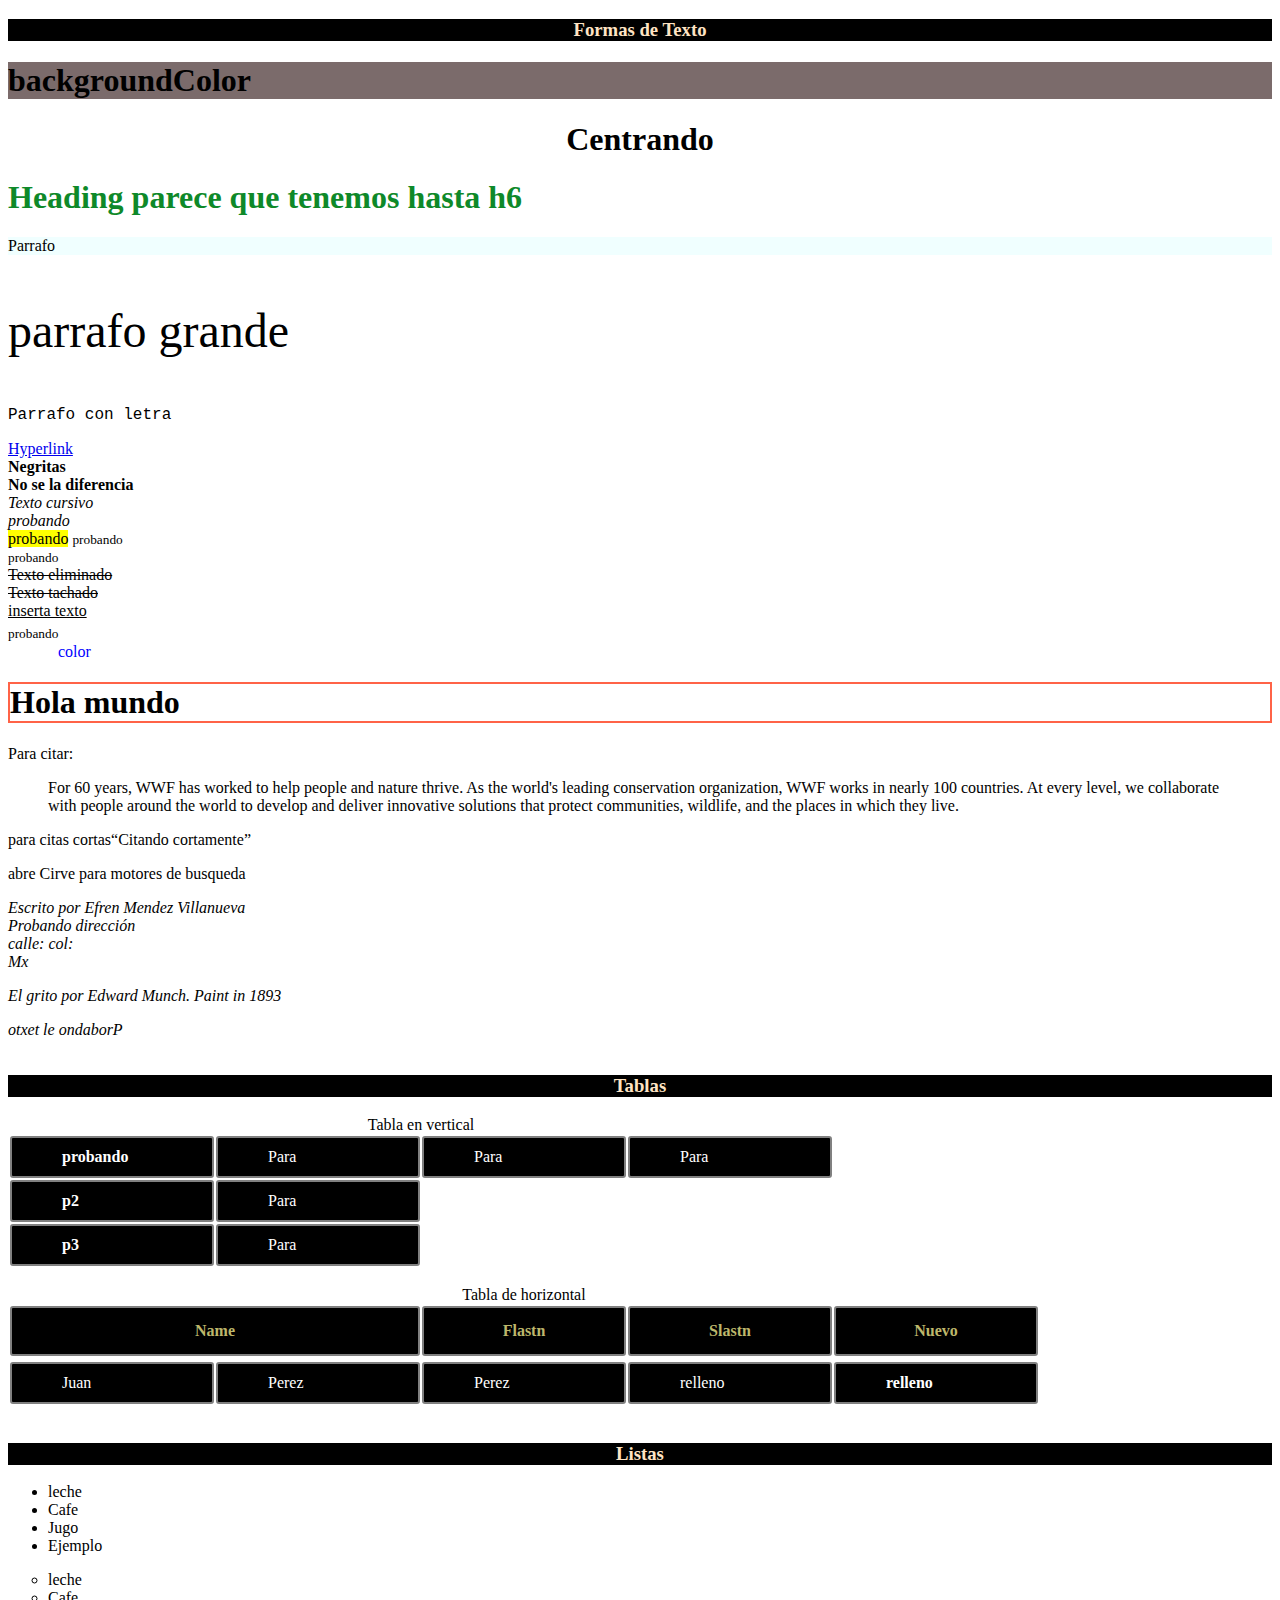
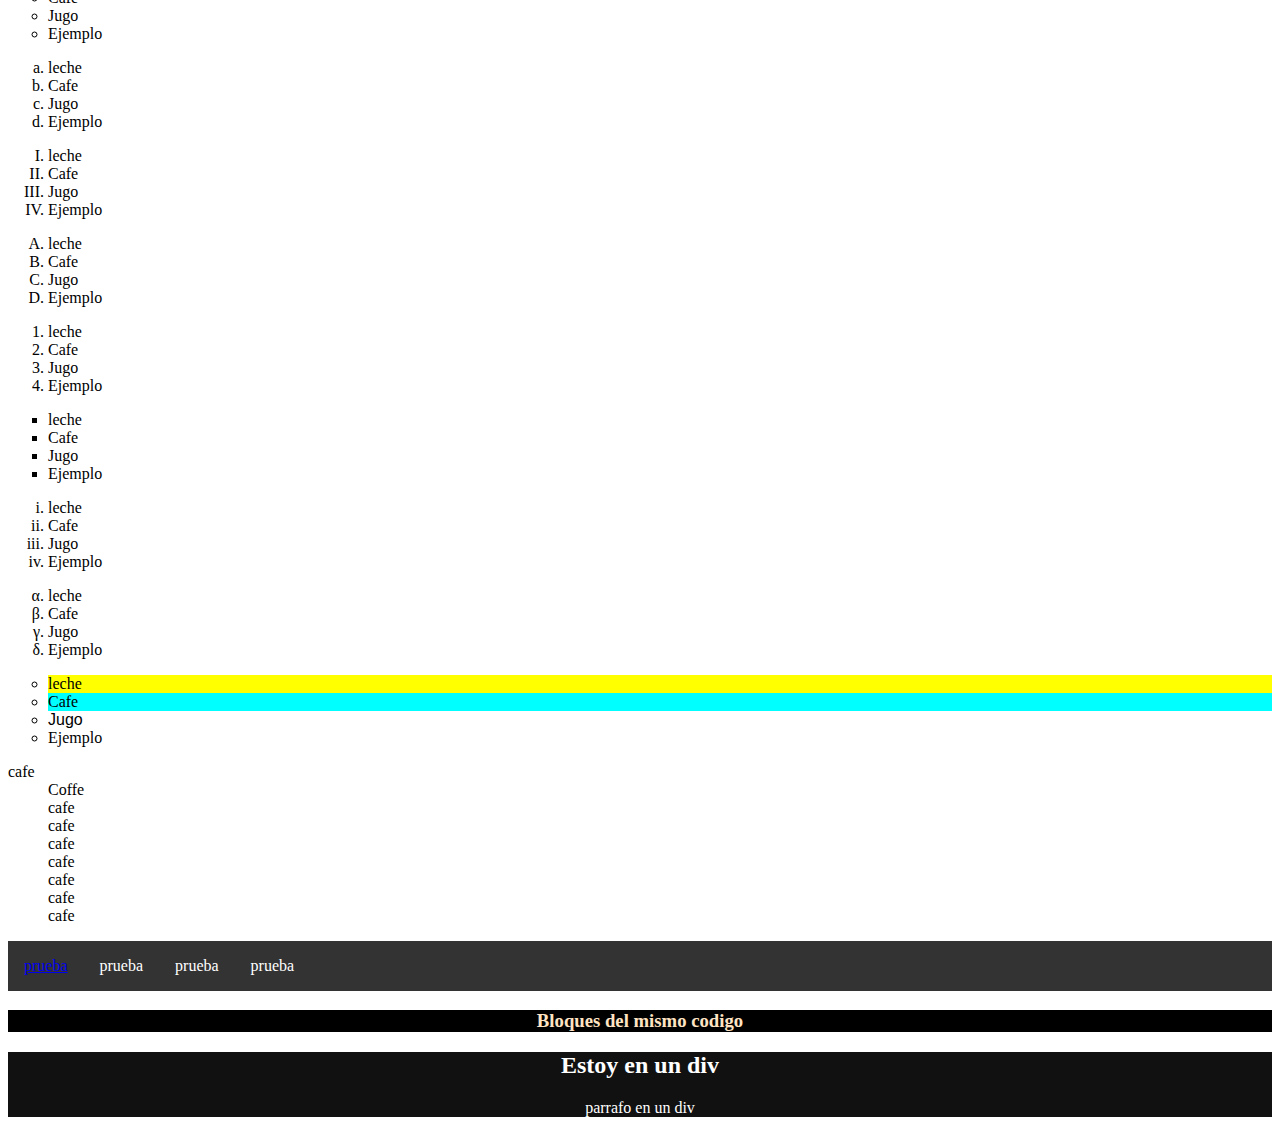
<file: Programación Web/Actividades/Estudio/html/index.html>
<!DOCTYPE html>
<html lang="es">
<head>

    <link rel="stylesheet" href="../css/styles.css">

    <style>
        r {
            color: blue;
            margin: 50px;
        }
    </style>

    <style>
        table th, td{
            width: 100px;
            border: 2px solid white;
            background-color: black;
            border-collapse: collapse;
            border-radius: 3px;
            border-color: gray;
        }
    </style>

    <style>
        th,td{
            padding-top: 10px;
            padding-bottom: 10px;
            padding-left: 50px;
            padding-right: 50px;
        
        }

    </style>
    
    

    <style>
        thead{
            height: 50px;
            width: 150px;
            text-align: center;
            color: darkkhaki;
        }
    </style>

    <style>
        tbody{
            color: white;
            text-align: left;
        }
    </style>



      <title>Tituo al lado del icono</title>
</head>
<body>
<!-- Escribiendo un comentario-->
    <h3>Formas de Texto</h3>
    <h1 style="background-color: rgb(123, 107, 107);">backgroundColor</h1>
    <h1 style="text-align:center">Centrando</h1>
    <h1 style="color: rgb(14, 137, 41);"> Heading parece que tenemos hasta h6 </h1>
    <p  style="background: azure;"> Parrafo </p>
    <p  style="font-size: 300%;">parrafo grande</p>
    <p  style="font-family: 'Courier New', Courier, monospace;">Parrafo con letra</p>
    <a  href="https://www.w3schools.com/html/html_attributes.asp">Hyperlink</a>
    <br>
    <b> Negritas</b> <br>
    <strong>No se la diferencia</strong> <br>
    <i> Texto cursivo </i> <br>
    <em> probando </em> <br>
    <mark> probando</mark>
    <small> probando  </small> <br>
    <small> probando </small> <br>
    <del> Texto eliminado</del> <br>
    <del>Texto tachado</del> <br>
    <ins>inserta texto </ins><br>
    <sub> probando</sub> <br>
    <r>color</r>
     
    <h1 style="border: 2px solid tomato;">Hola mundo</h1>

   
    <p>Para citar:</p>
    
    <blockquote cite="http://www.worldwildlife.org/who/index.html">
    For 60 years, WWF has worked to help people and nature thrive. As 
    the world's leading conservation organization, WWF works in nearly 
    100 countries. At every level, we collaborate with people around the 
    world to develop and deliver innovative solutions that protect communities, 
    wildlife, and the places in which they live.
    </blockquote>

    <p>para citas cortas<q>Citando cortamente</q></p>

    <p>abre <abbr title="abrebiatura probando"></abbr> Cirve para motores de busqueda</p>

    
<address>
Escrito por Efren Mendez Villanueva <br>
Probando dirección<br>
calle: col: <br>
Mx

<p><cite>El grito</cite> por Edward Munch. Paint in 1893</p>

<bdo dir="rtl">Probadno el texto</bdo>

</address>

<br>

<h3>Tablas</h3>
<table> <!-- Crear Tablas de forma vertical-->
    <caption>Tabla en vertical</caption> <!-- Titulo de la tabla-->
      
    <!-- Campos en negritas -->
    <tr>
        <th>probando</th>
        <td>Para</td>
        <td>Para</td>
        <td>Para</td>
    </tr>
    <tr>
        <th>p2</th>
        <td>Para</td>
    </tr>
    <tr>
        <th>p3</th>
        <td>Para</td>
    </tr>

</table>

<br>
<table>
    <caption>Tabla de horizontal</caption>
    <tr>
        <thead>
        <th colspan="2">Name</th>
        <th>Flastn </th> 
        <th>Slastn</th>
        <th>Nuevo</th>
        </thead>
    </tr> <!-- Cerramos los camos-->
    <!-- Campos en las tablas-->
    <tr>
        <tbody>
    <td>Juan</td>
    <td>Perez</td>
    <td>Perez</td>
    <td>relleno</td>
    <th>relleno</th>
        </tbody> 
    </tr>

</table>

<br>

<h3>Listas</h3>
<ul style="list-style-type: disc;">
    <li> leche </li>
    <li> Cafe </li>
    <li> Jugo </li>
    <li> Ejemplo </li>
</ul>

<ol style="list-style-type: circle">
    <li>leche</li>
    <li>Cafe</li>
    <li>Jugo</li>
    <li>Ejemplo</li>
</ol>

<ol style="list-style-type: lower-alpha">
    <li>leche</li>
    <li>Cafe</li>
    <li>Jugo</li>
    <li>Ejemplo</li>
</ol>

<ol style="list-style-type: upper-roman">
    <li>leche</li>
    <li>Cafe</li>
    <li>Jugo</li>
    <li>Ejemplo</li>
</ol>

<ol style="list-style-type: upper-latin">
    <li>leche</li>
    <li>Cafe</li>
    <li>Jugo</li>
    <li>Ejemplo</li>
</ol>

<ol style="list-style-type: symbols()">
    <li>leche</li>
    <li>Cafe</li>
    <li>Jugo</li>
    <li>Ejemplo</li>
</ol>

<ol style="list-style-type: square">
    <li>leche</li>
    <li>Cafe</li>
    <li>Jugo</li>
    <li>Ejemplo</li>
</ol>

<ol style="list-style-type: lower-roman">
    <li>leche</li>
    <li>Cafe</li>
    <li>Jugo</li>
    <li>Ejemplo</li>
</ol>

<ol style="list-style-type: lower-greek">
    <li>leche</li>
    <li>Cafe</li>
    <li>Jugo</li>
    <li>Ejemplo</li>
</ol>

<ol style="list-style-type: circle">
    <li style="background-color: yellow;">leche</li>
    <li style="background-color: aqua;">Cafe</li>
    <li style="font-family: sans-serif;">Jugo</li>
    <li>Ejemplo</li>
</ol>

<dl>
    <dt>cafe</dt>
    <dd>Coffe</dd>
    <dd>cafe</dd>
    <dd>cafe</dd>
    <dd>cafe</dd>
    <dd>cafe</dd>
    <dd>cafe</dd>
    <dd>cafe</dd>
    <dd>cafe</dd>   
</dl>

<ul class="lista">
    <li class="abc"><a href="#a">prueba</a></li>  <!-- Para ir a otra pagina -->
    <li class="abc">prueba</li>
    <li class="abc">prueba</li>
    <li class="abc">prueba</li>
</ul>

<h3>Bloques del mismo codigo </h3>
 <!-- Bloques para el mismo/Encapsular-->
<div class="div1">
<h2>Estoy en un div</h2>
<p>parrafo en un div</p>
</div>

</body>
</html>
</file>
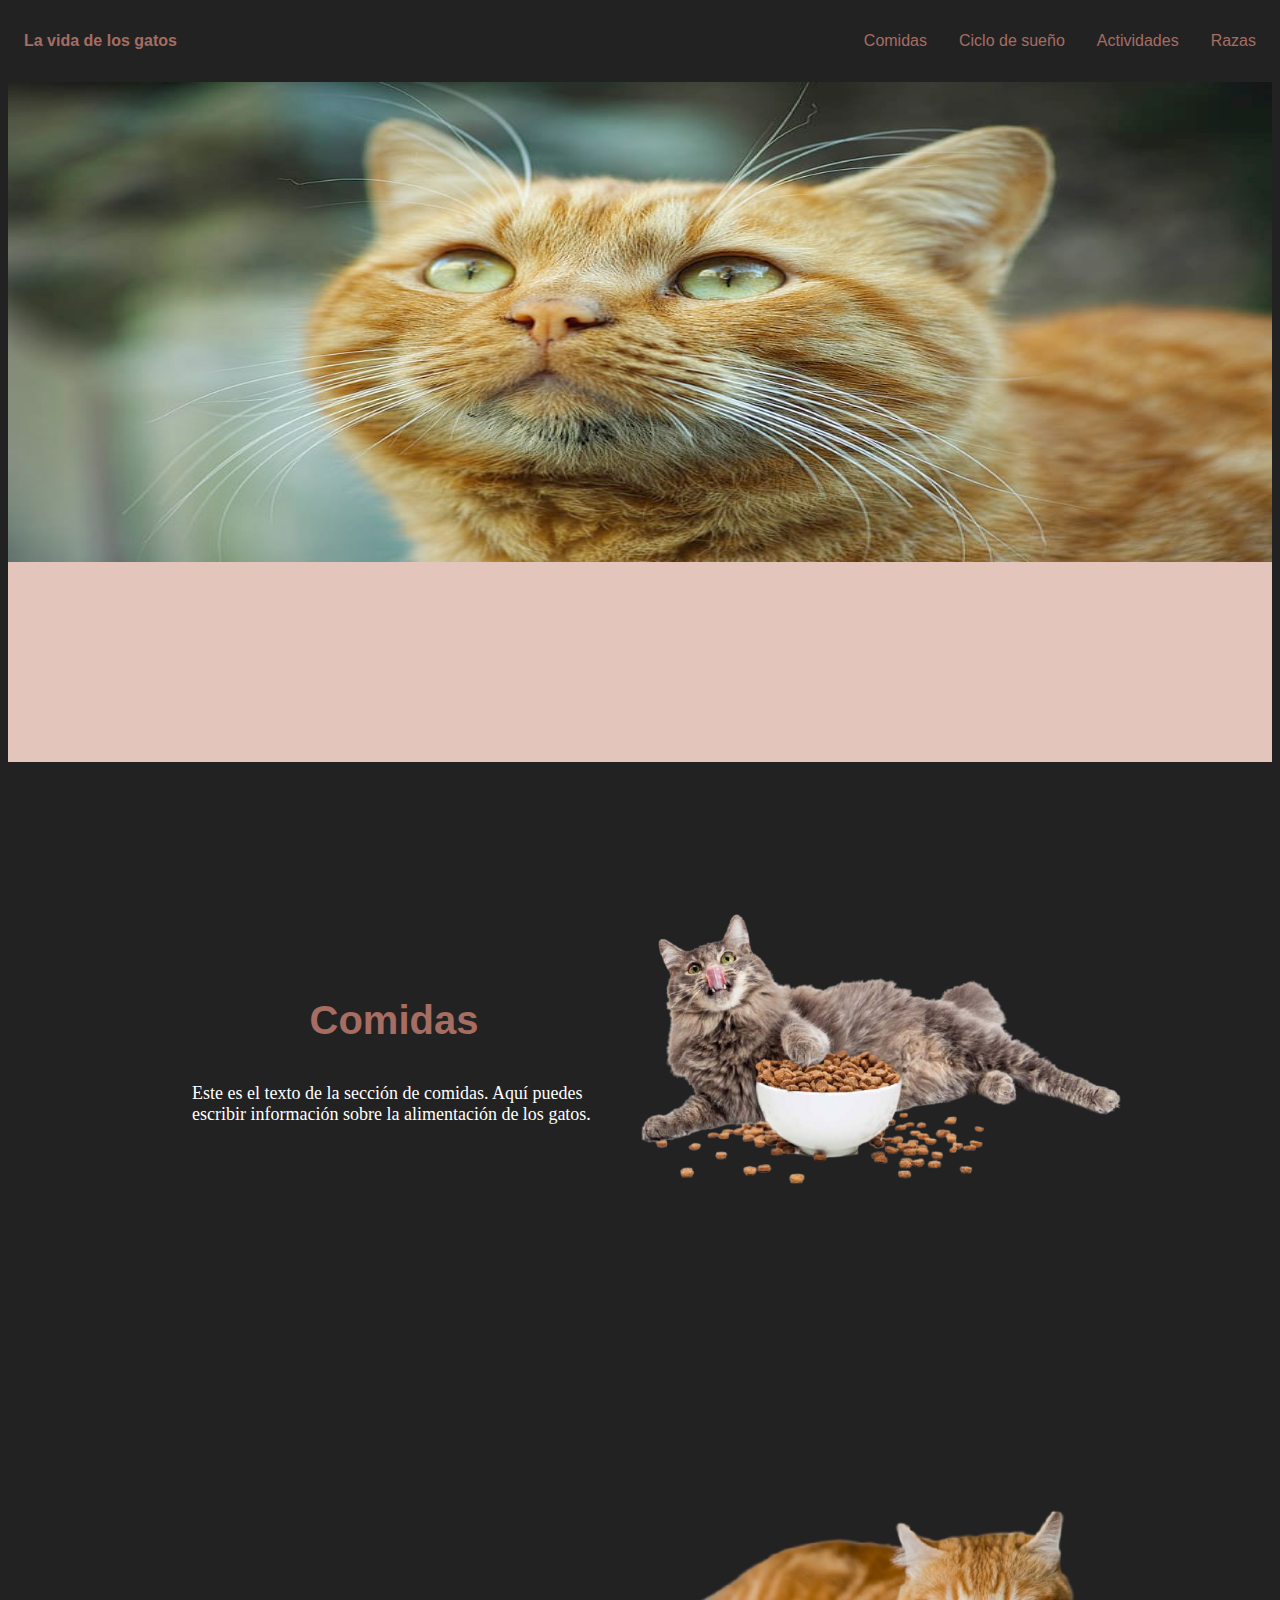
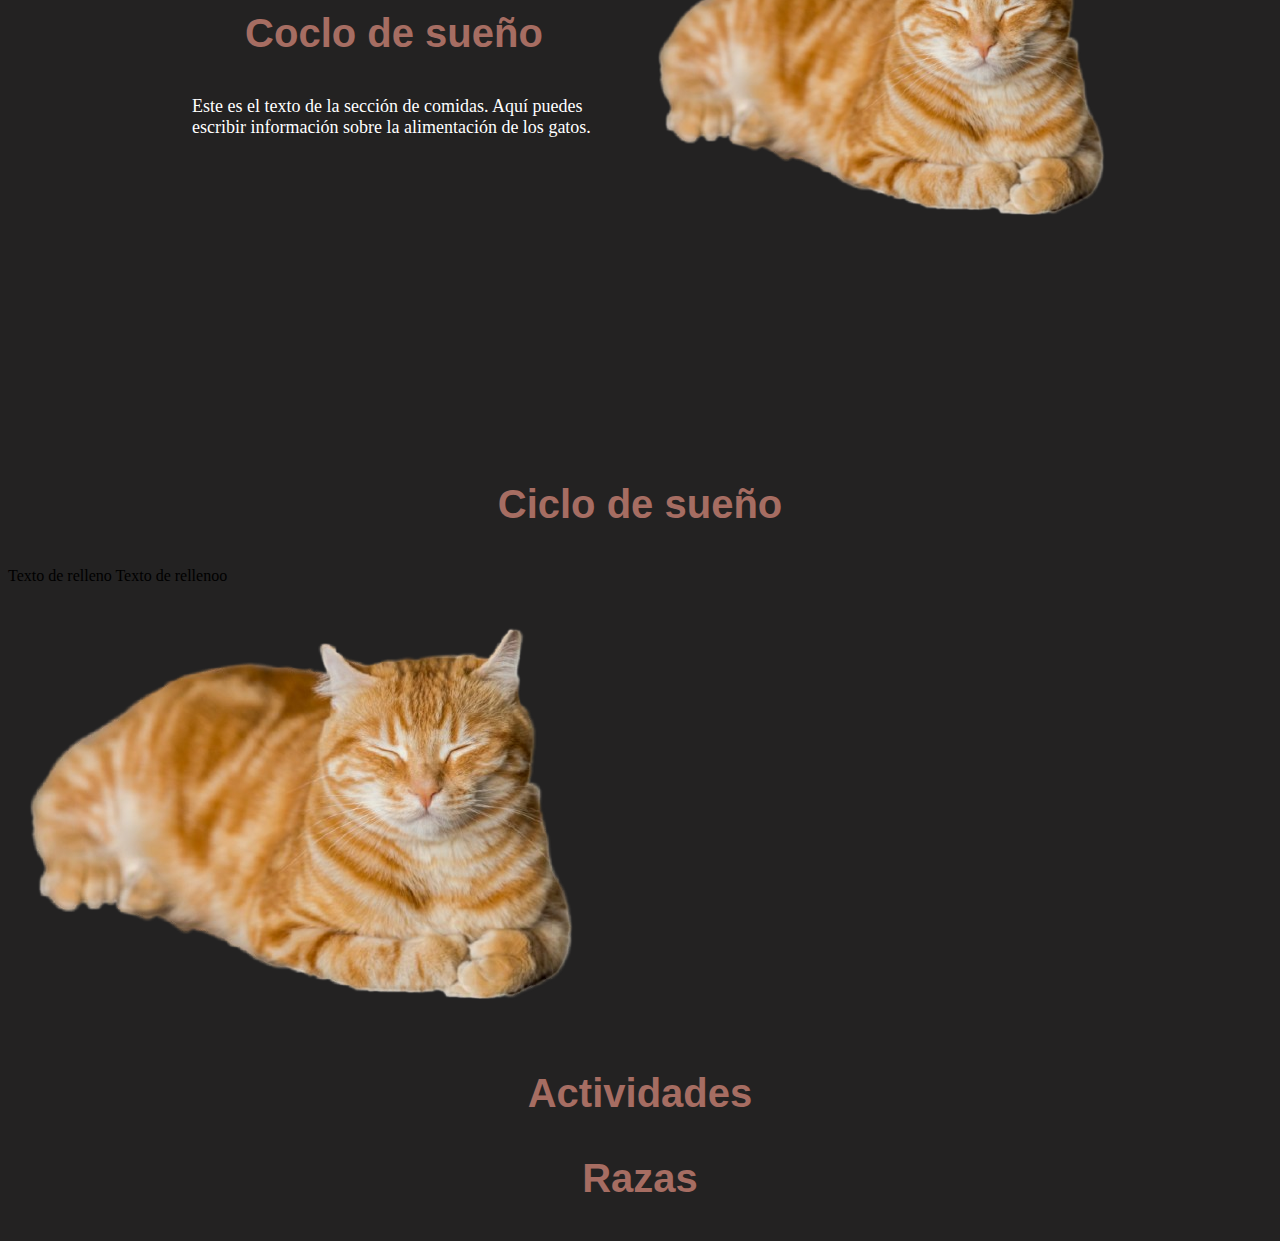
<file: Programación Web/Actividades/Menu/html/index.html>
<!DOCTYPE html>
<html lang="en">
<head>
    <meta charset="UTF-8">
    <meta name="viewport" content="width=device-width, initial-scale=1.0">
    <title>La vida de los gatos</title>
    <link rel="stylesheet" href="../css/Styles.css">
</head>
<body>

<header>
    
    <ul class="lista">
         <li class="abc1">La vida de los gatos</li>
        <li class="abc"><a href="#Comidas">Comidas</a></li>  <!-- Para ir a otra pagina -->
        <li class="abc"><a href="#Ciclo de sueño">Ciclo de sueño</a></li>
        <li class="abc"><a href="#Actividades">Actividades</a></li>
        <li class="abc"><a href="#Razas">Razas</a></li>
     </ul>

    <img src="../Imagenes/Gato_Naranja.jpg" alt="Libro" class="gatoImagen">
</header>
    <div class="Zona"></div>

    <section id="Comidas">
        <div class="contenedor-comidas">
            <div class="texto-contenedor">
                <h3 class="tituloComida">Comidas</h3> 
                <p class="textoComida">Este es el texto de la sección de comidas. Aquí puedes escribir información sobre la alimentación de los gatos.</p>
            </div>
            <img src="../Imagenes/gato_comida.png" alt="Gato comiendo" class="gatoComida"> 
        </div>
    </section>

    <section id="Ciclo de sueño">
        <div class="contenedor-dormido">
            <div class="texto-dormido">
                <h3 class="titulodormido">Coclo de sueño</h3> 
                <p class="textodormido">Este es el texto de la sección de comidas. Aquí puedes escribir información sobre la alimentación de los gatos.</p>
            </div>
            <img src="../Imagenes/gato_durmiendo.png" alt="Gato durmiendo" class="gatodormido"> 
        </div>
    </section>
    
    

   <br><br><br> 
    <section id="Ciclo de sueño">
        <h3>Ciclo de sueño</h3>
        <p>Texto de relleno Texto de rellenoo</p>
        <img src="../Imagenes/gato_durmiendo.png" alt="Libro" class="gatoDurmiendo">
    </section>

    <section id="Actividades">
        <h3>Actividades</h3>
    </section>

    <section id="Razas">
        <h3>Razas</h3>
    </section>

</body>
</html>
</file>
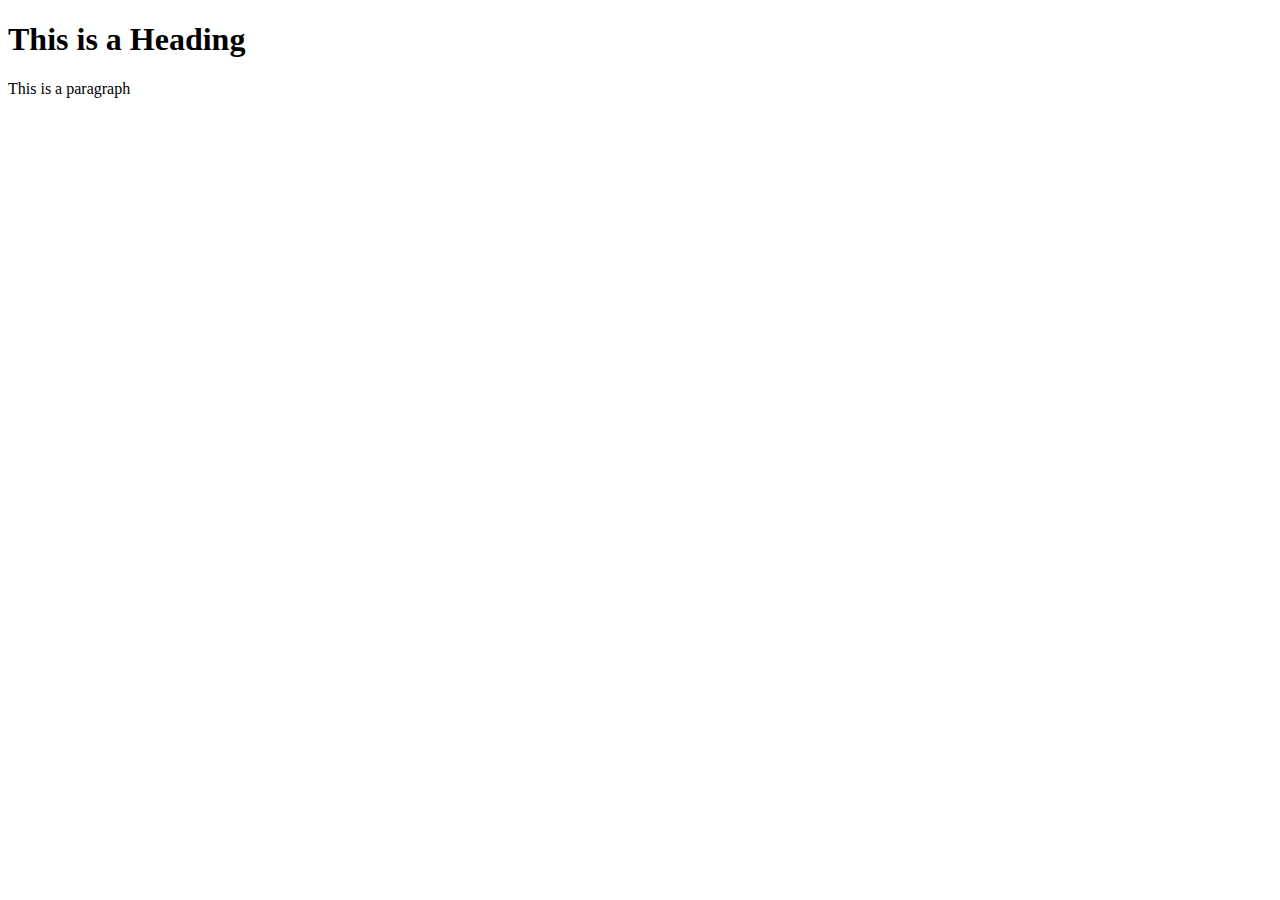
<file: Programación Web/Actividades/Clase/05_02/HTML/index.html>
<!DOCTYPE html>
<html>
    <head>
        <title>Kopi</title>
        <link rel="icon" type="imagen/x-icon"
        href="Imagenes/favicon3.png">
    </head>
    <body>
        <h1> This is a Heading</h1>
        <p>This is a paragraph</p>
    </body>
</html>
</file>
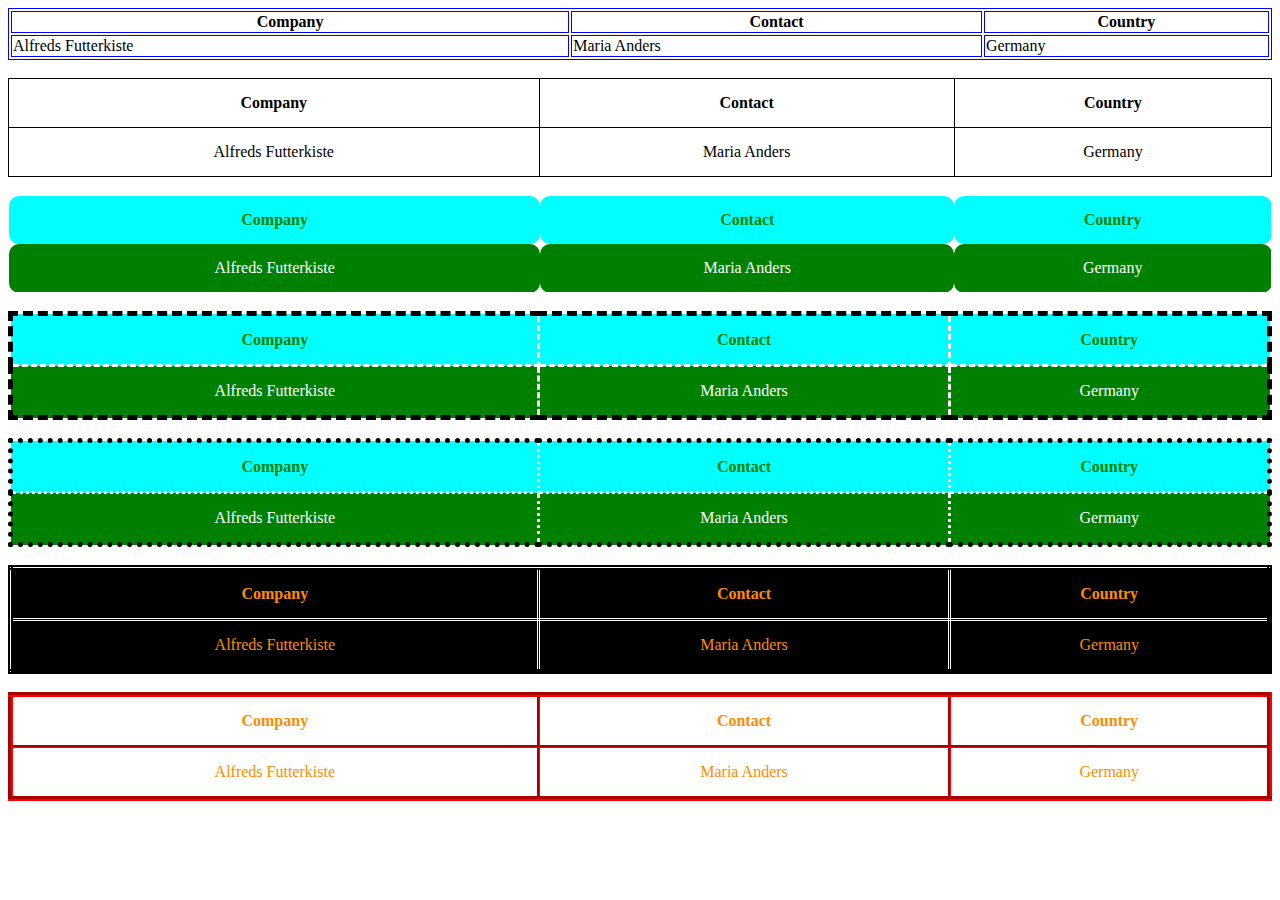
<file: Programación Web/Actividades/Clase/12_02_Tablas/html/index.html>
<!DOCTYPE html>
<html lang="en">

<head>
    <meta charset="UTF-8">
    <meta name="viewport" content="width=device-width, initial-scale=1.0">
    <title>Tablas con Estilos</title>
    <link rel="stylesheet" href="../css/styles.css">
</head>

<body>

    <!-- Primera tabla -->
    <table class="tabla-1">
        <thead class="thead-1">
            <tr>
                <th>Company</th>
                <th>Contact</th>
                <th>Country</th>
            </tr>
        </thead>
        <tbody class="tbody-1">
            <tr>
                <td>Alfreds Futterkiste</td>
                <td>Maria Anders</td>
                <td>Germany</td>
            </tr>
        </tbody>
    </table>

    <br>

    <!-- Segunda tabla -->
    <table class="tabla-2">
        <thead class="thead-2">
            <tr>
                <th>Company</th>
                <th>Contact</th>
                <th>Country</th>
            </tr>
        </thead>
        <tbody class="tbody-2">
            <tr>
                <td>Alfreds Futterkiste</td>
                <td>Maria Anders</td>
                <td>Germany</td>
            </tr>
        </tbody>
    </table>

    <br>
        <!-- tercera tabla  -->
        <table class="tabla-3">
            <thead class="thead-3">
                <tr>
                    <th>Company</th>
                    <th>Contact</th>
                    <th>Country</th>
                </tr>
            </thead>
            <tbody class="tbody-3">
                <tr>
                    <td>Alfreds Futterkiste</td>
                    <td>Maria Anders</td>
                    <td>Germany</td>
                </tr>
            </tbody>
        </table>

        <br>
        <!-- cuarta tabla  -->
        <table class="tabla-4">
            <thead class="thead-4">
                <tr>
                    <th>Company</th>
                    <th>Contact</th>
                    <th>Country</th>
                </tr>
            </thead>
            <tbody class="tbody-4">
                <tr>
                    <td>Alfreds Futterkiste</td>
                    <td>Maria Anders</td>
                    <td>Germany</td>
                </tr>
            </tbody>
        </table>

        
        <br>
        <!-- 5 tabla  -->
        <table class="tabla-5">
            <thead class="thead-5">
                <tr>
                    <th>Company</th>
                    <th>Contact</th>
                    <th>Country</th>
                </tr>
            </thead>
            <tbody class="tbody-5">
                <tr>
                    <td>Alfreds Futterkiste</td>
                    <td>Maria Anders</td>
                    <td>Germany</td>
                </tr>
            </tbody>
        </table>

        <br>
        <!-- 6 tabla  -->
        <table class="tabla-6">
            <thead class="thead-6">
                <tr>
                    <th>Company</th>
                    <th>Contact</th>
                    <th>Country</th>
                </tr>
            </thead>
            <tbody class="tbody-6">
                <tr>
                    <td>Alfreds Futterkiste</td>
                    <td>Maria Anders</td>
                    <td>Germany</td>
                </tr>
            </tbody>
        </table>
        <br>
        
        <!-- 7 tabla  -->
        <table class="tabla-7">
            <thead class="thead-7">
                <tr>
                    <th>Company</th>
                    <th>Contact</th>
                    <th>Country</th>
                </tr>
            </thead>
            <tbody class="tbody-7">
                <tr>
                    <td>Alfreds Futterkiste</td>
                    <td>Maria Anders</td>
                    <td>Germany</td>
                </tr>
            </tbody>
        </table>


</body>
</html>
</file>
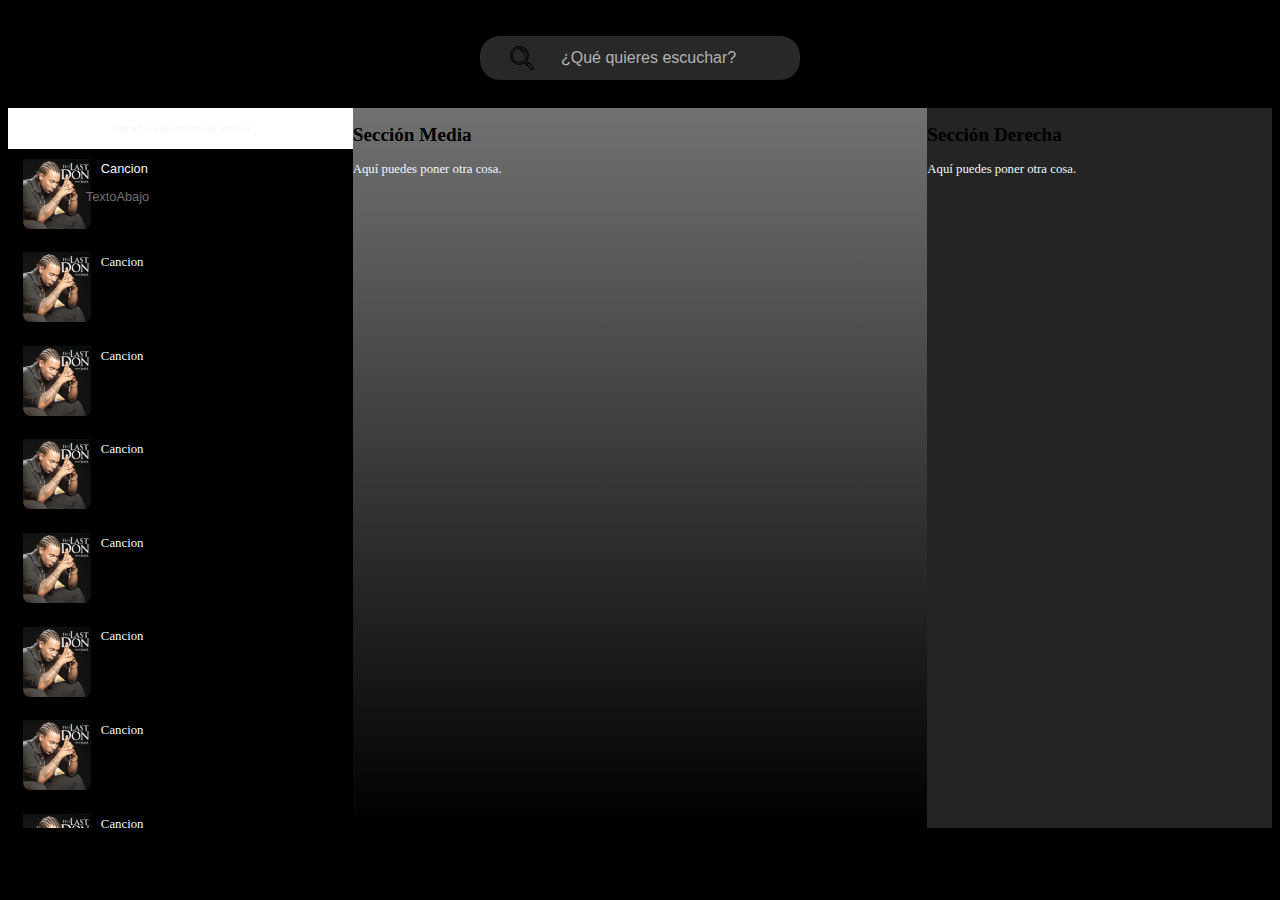
<file: Programación Web/Actividades/Clase/Responsivo/html/index.html>
<!DOCTYPE html>
<html lang="es">
<head>
    <meta charset="UTF-8">
    <meta name="viewport" content="width=device-width, initial-scale=1.0">
    <title>División de pantalla</title>
    <link rel="stylesheet" href="../css/style.css">
    <script src="../javaScript/myScript.js"></script>
</head>

<body>
        <!-- head  -->
    <div class="contenedorhead">
        <div class="search-container">
            <img src="../Imagenes/loupe.png" alt="Italian Trulli" class="lupa">
            <input type="text" placeholder="¿Qué quieres escuchar?" />
        </div>
    </div>

            <!-- body  -->
    <div class="contenedor">

        <div class="izquierda">

            <div class="contenedor-arriba">
                <p>soy el contenedor de arriba</p>

            </div>

            <div class="objetos">

                <div class="objeto1">
                    <img src="../Imagenes/Dile.png" alt="Libro" class="fotoImagen">
 
                    <p class="Texto">Cancion</p>
                    <p class="TextoAbajo"><br>TextoAbajo</p>
                </div> 

                <div class="objeto1">
                    <img src="../Imagenes/Dile.png" alt="Libro" class="fotoImagen">
 
                    <p>Cancion</p>>
                </div>

                <div class="objeto1">
                    <img src="../Imagenes/Dile.png" alt="Libro" class="fotoImagen">
 
                    <p>Cancion</p>>

                </div> 
                <div class="objeto1">
                    <img src="../Imagenes/Dile.png" alt="Libro" class="fotoImagen">
 
                    <p>Cancion</p>>

                </div> 
                <div class="objeto1">
                    <img src="../Imagenes/Dile.png" alt="Libro" class="fotoImagen">
 
                    <p>Cancion</p>>

                </div> 
                <div class="objeto1">
                    <img src="../Imagenes/Dile.png" alt="Libro" class="fotoImagen">
 
                    <p>Cancion</p>>

                </div> 
                <div class="objeto1">
                    <img src="../Imagenes/Dile.png" alt="Libro" class="fotoImagen">
 
                    <p>Cancion</p>>

                </div> 
                <div class="objeto1">
                    <img src="../Imagenes/Dile.png" alt="Libro" class="fotoImagen">
 
                    <p>Cancion</p>>

                </div> 
                <div class="objeto1">
                    <img src="../Imagenes/Dile.png" alt="Libro" class="fotoImagen">
 
                    <p>Cancion</p>>

                </div> 
                
            </div>
        </div>

        <div class="medio">
            <h2>Sección Media</h2>
            <p>Aquí puedes poner otra cosa.</p>
        </div>

        <div class="derecha">
            <h2>Sección Derecha</h2>
            <p>Aquí puedes poner otra cosa.</p>
        </div>
    </div>

            <!-- foot  -->

    <footer>
        <div class="foot">
         </div>
    </footer>
  
</body>
</html>
</file>
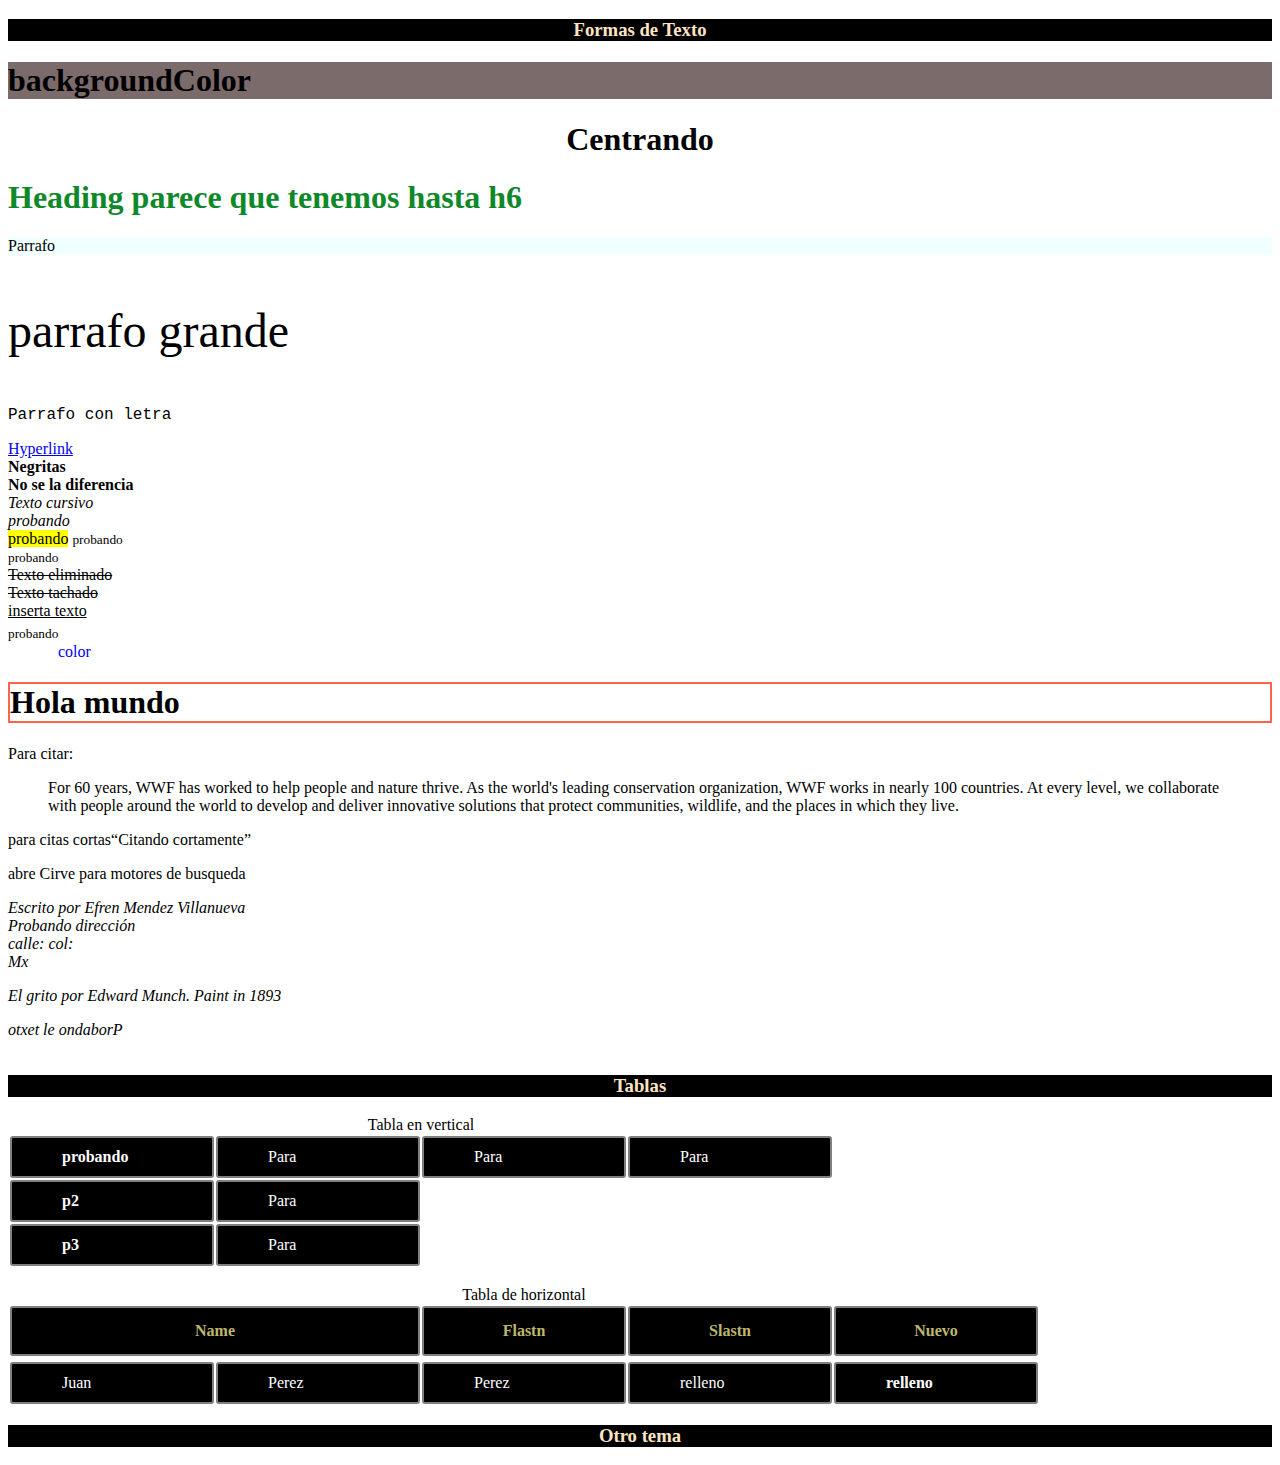
<file: Programación Web/Actividades/Estudio/estudio.html>
<!DOCTYPE html>
<html lang="es">
<head>
    <style>
        r {
            color: blue;
            margin: 50px;
        }
    </style>

    <style>
        table th, td{
            width: 100px;
            border: 2px solid white;
            background-color: black;
            border-collapse: collapse;
            border-radius: 3px;
            border-color: gray;
        }
    </style>

    <style>
        th,td{
            padding-top: 10px;
            padding-bottom: 10px;
            padding-left: 50px;
            padding-right: 50px;
        
        }

    </style>
    
    <style>
        h3 {
            text-align: center;
            color: bisque;
            background-color: black;
        }
    </style>

    <style>
        thead{
            height: 50px;
            width: 150px;
            text-align: center;
            color: darkkhaki;
        }
    </style>

    <style>
        tbody{
            color: white;
            text-align: left;
        }
    </style>



      <title>Tituo al lado del icono</title>
</head>
<body>
<!-- Escribiendo un comentario-->
    <h3>Formas de Texto</h3>
    <h1 style="background-color: rgb(123, 107, 107);">backgroundColor</h1>
    <h1 style="text-align:center">Centrando</h1>
    <h1 style="color: rgb(14, 137, 41);"> Heading parece que tenemos hasta h6 </h1>
    <p  style="background: azure;"> Parrafo </p>
    <p  style="font-size: 300%;">parrafo grande</p>
    <p  style="font-family: 'Courier New', Courier, monospace;">Parrafo con letra</p>
    <a  href="https://www.w3schools.com/html/html_attributes.asp">Hyperlink</a>
    <br>
    <b> Negritas</b> <br>
    <strong>No se la diferencia</strong> <br>
    <i> Texto cursivo </i> <br>
    <em> probando </em> <br>
    <mark> probando</mark>
    <small> probando  </small> <br>
    <small> probando </small> <br>
    <del> Texto eliminado</del> <br>
    <del>Texto tachado</del> <br>
    <ins>inserta texto </ins><br>
    <sub> probando</sub> <br>
    <r>color</r>
     
    <h1 style="border: 2px solid tomato;">Hola mundo</h1>

   
    <p>Para citar:</p>
    
    <blockquote cite="http://www.worldwildlife.org/who/index.html">
    For 60 years, WWF has worked to help people and nature thrive. As 
    the world's leading conservation organization, WWF works in nearly 
    100 countries. At every level, we collaborate with people around the 
    world to develop and deliver innovative solutions that protect communities, 
    wildlife, and the places in which they live.
    </blockquote>

    <p>para citas cortas<q>Citando cortamente</q></p>

    <p>abre <abbr title="abrebiatura probando"></abbr> Cirve para motores de busqueda</p>

    
<address>
Escrito por Efren Mendez Villanueva <br>
Probando dirección<br>
calle: col: <br>
Mx

<p><cite>El grito</cite> por Edward Munch. Paint in 1893</p>

<bdo dir="rtl">Probadno el texto</bdo>

</address>

<br>

<h3>Tablas</h3>
<table> <!-- Crear Tablas de forma vertical-->
    <caption>Tabla en vertical</caption> <!-- Titulo de la tabla-->
      
    <!-- Campos en negritas -->
    <tr>
        <th>probando</th>
        <td>Para</td>
        <td>Para</td>
        <td>Para</td>
    </tr>
    <tr>
        <th>p2</th>
        <td>Para</td>
    </tr>
    <tr>
        <th>p3</th>
        <td>Para</td>
    </tr>

</table>

<br>
<table>
    <caption>Tabla de horizontal</caption>
    <tr>
        <thead>
        <th colspan="2">Name</th>
        <th>Flastn </th> 
        <th>Slastn</th>
        <th>Nuevo</th>
        </thead>
    </tr> <!-- Cerramos los camos-->
    <!-- Campos en las tablas-->
    <tr>
        <tbody>
    <td>Juan</td>
    <td>Perez</td>
    <td>Perez</td>
    <td>relleno</td>
    <th>relleno</th>
        </tbody> 
    </tr>

</table>

<h3>Otro tema</h3>
</body>
</html>
</file>
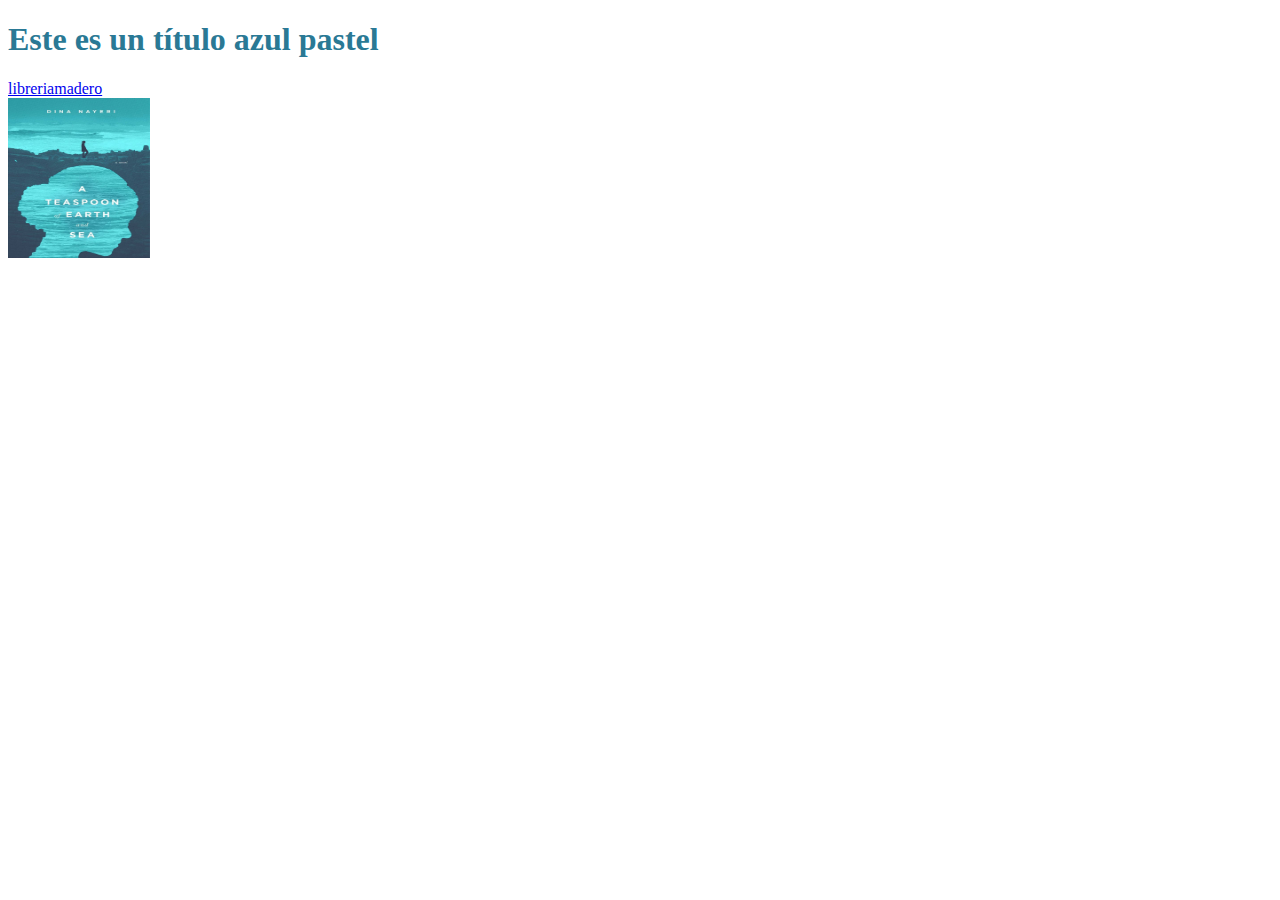
<file: Programación Web/Actividades/Hola_mundo/Hola2.0.html>
<!DOCTYPE html>
<html>
<!-- Cabeza -->
<head>
    <h1 style="color: #2a7995;">Este es un título azul pastel</h1>
</head>

<!-- Cuerpo -->
<body>
<!-- Link -->
<a href="https://www.libreriamadero.com/">libreriamadero</a>

<br>

<!-- Imagenes -->
 <img src="Imagenes/Libro.jpg" alt="Libro" width="142" height="160">
</body>

</html
</file>
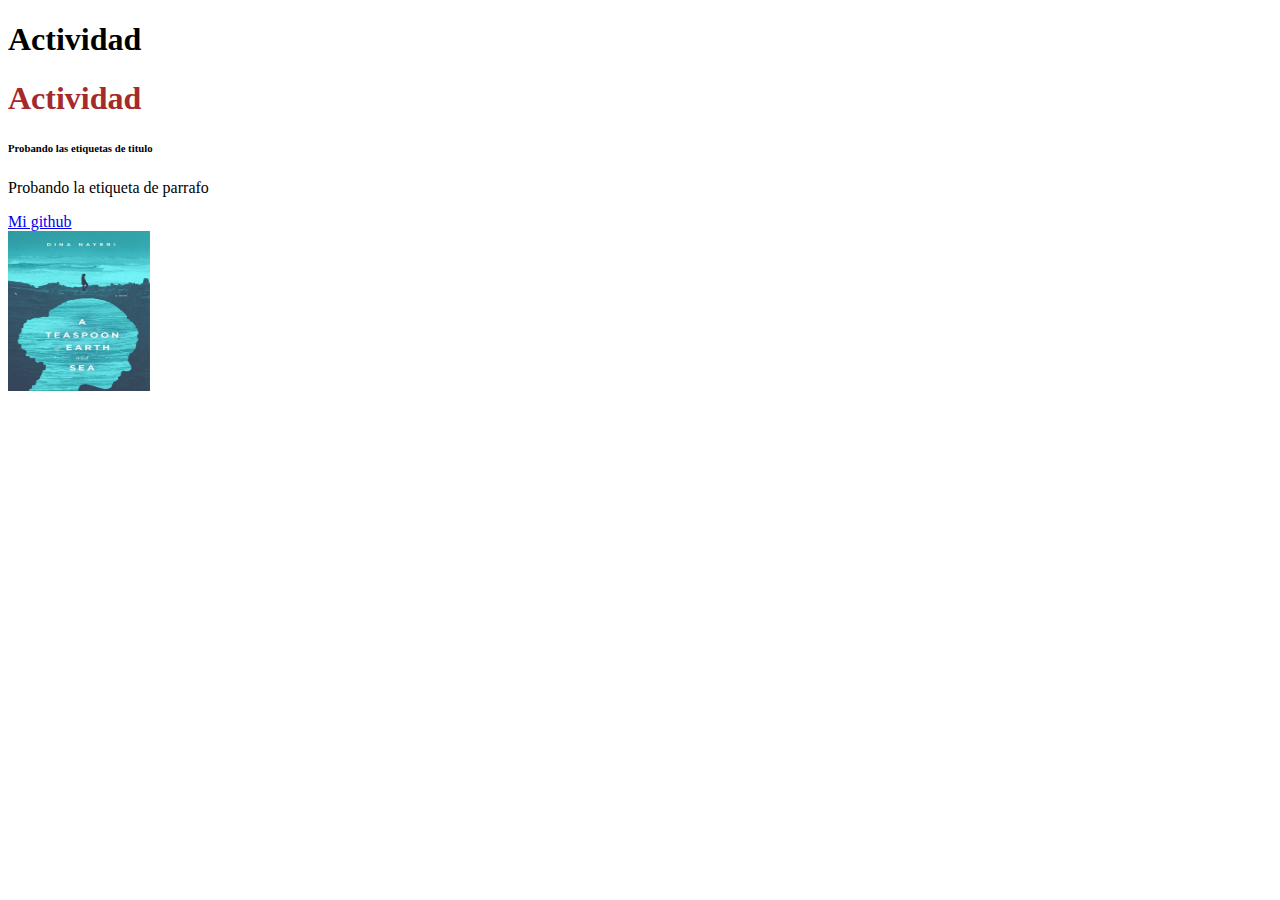
<file: Programación Web/Actividades/Hola_mundo/Hola_mundo.html>
<!DOCTYPE html>
<html>
<!-- Cabeza -->
<head>
    <h1> Actividad </h1>
    <!-- Entre lineas -->
    <h1 style="color: brown;"> Actividad</h1>
</head>

<!-- Cuerpo -->
<body>

<h6>Probando las etiquetas de titulo</h6>
 
<!-- Parrafo -->
<p>Probando la etiqueta de parrafo</p>

<!-- Link -->
<a href="https://github.com/session">Mi github</a>

<br>

<!-- Imagenes -->
 <img src="Imagenes/Libro.jpg" alt="Libro" width="142" height="160">
</body>

</html
</file>
<file: Programación Web/Actividades/Estudio/css/styles.css>
h3 {
            text-align: center;
            color: bisque;
            background-color: black;
        }

        .lista{
            list-style-type: none;
            margin: 0;
            padding: 0;
            overflow: hidden;
            background-color: #333333;
            
        }
        
        .abc{
            float: left;
            display: block;
            color: white;
            padding: 16px;
            text-decoration: none;
        }

        .abc:hover{
            background-color: #111111;
        }

        .div1{
            background-color: #111111;
            color: white;
            text-align: center;
            
        }
</file>
<file: Programación Web/Actividades/Menu/css/Styles.css>
html {
    width: 100%;
    max-width: 100%;
    background-color: #232222;
}

.lista {
    font-family: Arial, Helvetica, sans-serif;
    color: #A66D62;
    padding: 0;
    display: flex; 
    max-width: auto; 
 }

.abc, .abc1 { 
    display: block;
    padding: 16px;
    transition: background 0.3s;
}

.abc a {
    text-decoration: none;
    color: inherit;
}


.abc1{
    font-weight: bold;
 }

.abc:hover {
    background-color: #111111;
 }

.abc1:first-child{
    margin-right: auto;
}

/* Imaganes de gatos */
.gatoImagen {
    margin: auto; /* Centra la lista */
    display: flex; 
    width: 100%;
    max-width: auto; /* Establece un máximo */
    height: 480px;
}


.contenedor-comidas {
    display: flex;          /* Activa Flexbox */
    align-items: center;    /* Alinea verticalmente el texto y la imagen */
    justify-content: space-between; /* Espacia los elementos horizontalmente */
    gap: 10px;              /* Espacio entre el texto y la imagen */
    padding: 150px;          /* Espaciado interno */
}

.textoComida {
    color: white;
    padding-left: 34px;
    font-size: 18px;
    flex: 1;               /* Hace que el texto ocupe el espacio restante */
    text-align: left;      /* Asegura que el texto esté alineado a la izquierda */
}

.gatoComida {
    max-width: 50%;      /* Limita el tamaño de la imagen */
    width: 100%;           /* Hace que sea responsiva */
    height: auto;          /* Mantiene la proporción */
}

.tituloComida{
    display: block;
}


.contenedor-dormido {
    display: flex;          /* Activa Flexbox */
    align-items: center;    /* Alinea verticalmente el texto y la imagen */
    justify-content: flex; /* Espacia los elementos horizontalmente */
    gap: 10px;              /* Espacio entre el texto y la imagen */
    padding: 150px;          /* Espaciado interno */
}

.textodormido {
    color: white;
    padding-left: 34px;
    font-size: 18px;
    flex: 1;               /* Hace que el texto ocupe el espacio restante */
    text-align: left;      /* Asegura que el texto esté alineado a la izquierda */
}

.gatodormido {
    max-width: 50%;      /* Limita el tamaño de la imagen */
    width: 100%;           /* Hace que sea responsiva */
    height: auto;          /* Mantiene la proporción */
}

.titulodormido{
    display: block;
}

h3{
    font-family: Arial, Helvetica, sans-serif;
    text-align: center;
    color: #A66D62;
    font-size: 40px;    
}

.Zona{
  width: auto;              /* Ancho del rectángulo */
  height: 200px;             /* Altura del rectángulo */
  background-color: #E3C5BB; /* Color de fondo */
}
</file>
<file: Programación Web/Actividades/Clase/12_02_Tablas/css/styles.css>
/* Tablas en general */
table{
    width: 100%;
}

/* Tabla 1 */
.tabla-1 {
    border: 1px solid blue;
}

.thead-1 th {
    border: 1px solid blue;
}

.tbody-1 td{
    border: 1px solid blue;
}

/* Tabla 2 */
.tabla-2 {
    border-collapse: collapse; /* Como que lo junta */
    border: 1px solid black;
}

.thead-2 th {
    padding: 15px; /* Separa el texto de las orillas */
    border: 1px solid black;
}

.tbody-2 td{
    text-align: center; /* Asigna hacia donde se pondra en este caso centrado */
    padding: 15px;
    border: 1px solid black;
}

/* Tabla 3 */
.tabla-3 {
    border: 1px solid white;
    border-collapse: collapse; /* Como que lo junta */
     border-radius: 10px;
 
}

.thead-3 th {
    color: green;
     border-radius: 10px;
    padding: 15px; /* Separa el texto de las orillas */
    background-color: aqua;
}

.tbody-3 td{
    color: white;
     text-align: center; /* Asigna hacia donde se pondra en este caso centrado */
    border-radius: 10px;
    padding: 15px;
    background-color: green;
}

/* Tabla 4 */
.tabla-4 {
    border: 5px solid black;
    border-collapse: collapse; /* Como que lo junta */
    border-style:dashed;

}

.thead-4 th {
    color: green;
    padding: 15px; /* Separa el texto de las orillas */
    background-color: aqua;
    border: white;
    border-style:dashed;
}

.tbody-4 td{
    color: white;
    padding: 15px;
    background-color: green;
    border: white;
    text-align: center; /* Asigna hacia donde se pondra en este caso centrado */
    border-style:dashed;
}


/* Tabla 5 */
.tabla-5 {
    border: 5px solid black;
    border-collapse: collapse; /* Como que lo junta */
    border-style:dotted;

}

.thead-5 th {
    color: green;
    padding: 15px; /* Separa el texto de las orillas */
    background-color: aqua;
    border: white;
    border-style:dotted;
}

.tbody-5 td{
    color: white;
    padding: 15px;
    background-color: green;
    border: white;
    text-align: center; /* Asigna hacia donde se pondra en este caso centrado */
    border-style:dotted;
}

/* Tabla 6 */
.tabla-6 {
    border: 5px solid black;
    border-collapse: collapse; /* Como que lo junta */
    border-style:double;

}

.thead-6 th {
    color: darkorange;
    padding: 15px; /* Separa el texto de las orillas */
    background-color: black;
    border: white;
    border-style: double;
}

.tbody-6 td{
    color: darkorange;
    padding: 15px;
    background-color: black;
    border: white;
    text-align: center; /* Asigna hacia donde se pondra en este caso centrado */
    border-style:double;
}

/* Tabla 7 */
.tabla-7 {
    border: 5px solid red;
    border-collapse: collapse; /* Como que lo junta */
    border-style: groove;

}

.thead-7 th {
    color: darkorange;
    padding: 15px; /* Separa el texto de las orillas */
    background-color: white;
    border: red;
    border-style: groove;
}

.tbody-7 td{
    color: darkorange;
    padding: 15px;
    background-color: white;
    border: red;
    text-align: center; /* Asigna hacia donde se pondra en este caso centrado */
    border-style: groove;
}
</file>
<file: Programación Web/Actividades/Clase/Responsivo/css/style.css>
/* head */

.contenedorhead{
    display: flex;
    justify-content: center;  
    align-items: center;      
    height: 100px;            
  }

.lupa{
    margin-left: 20px;
    width: 24px;
 
}

/* Fondo para el buscador */
.search-container {
    display: flex;
    gap: 25px;
    padding: 10px;
    background-color: #282828; /* Color oscuro */
    border-radius: 20px; /* Bordes redondeados */
    width: 300px; /* Ajusta el ancho */
}

/* Fondo para el bus   or */
.search-container input {
    background: transparent;
    border: none;
    outline: none;
    color: white; /* Texto blanco */
    font-size: 16px;
}

.search-container input::placeholder {
    color: #b3b3b3; /* Color gris del placeholder */
}

 /* Body */

 body{
    background-color: black;
}

.contenedor {
    display: flex;
    height: 80vh; /* Ocupa toda la pantalla */
    font-size: 1vw;
}

.contenedor-arriba{
    display: flex;
    justify-content: center;
    color: black;
    background-color: white;
  }

.objetos{
    width: 100%;
    height: 100%;
    background-color: rgb(255, 255, 255);
    
}

.objeto1{
    display: flex;
    justify-content: left;
    width: 100%;
    height: 13%;
    gap: 10px;
    background-color: #000000;
}

.fotoImagen{
    padding-top: 10px;
    height: 70px;
    margin-left: 15px;
    border-radius: 10%;
}

.audio1{
    margin-top: 20px;
}

.Texto{
font-family: sans-serif;
}

.TextoAbajo{
    margin-top: 25px;
    font-family: sans-serif;
    margin-left: -72px;
    color: #717171;
   
}

p{
    color: aliceblue;
 }

.objeto1:hover{
    background-color: #282828;
}


.izquierda {
    width: 30%;
    overflow: auto;
    background-color: #242424;
 }
 
 .medio{
    width: 50%;
    overflow: auto;
    background: linear-gradient(to bottom, #717171, #000000);

 }

 .derecha {
    width: 30%;
    background-color: #242424;
 }




 /* foot */
.foot{
    font-size: 2vw;
    width: 100%;
    background-color: #000000;
    color: aliceblue;

        
 }
</file>
